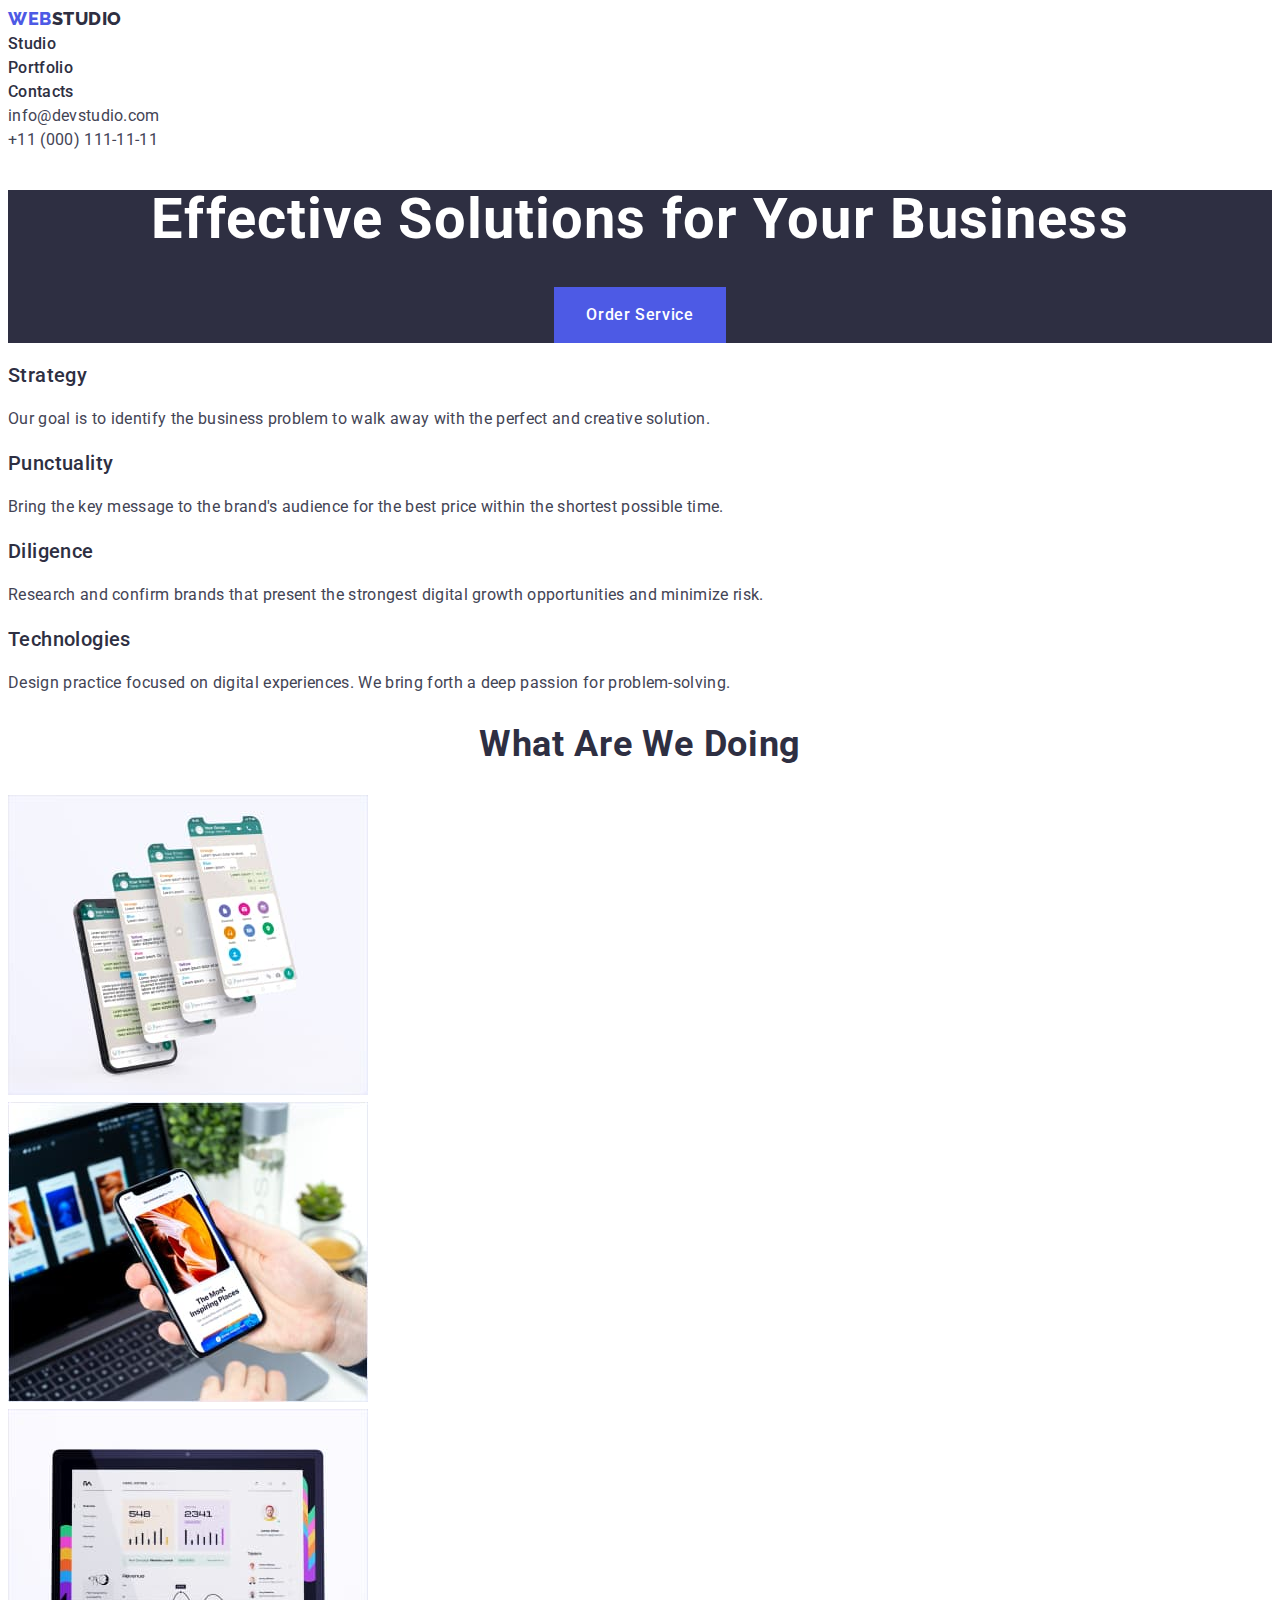
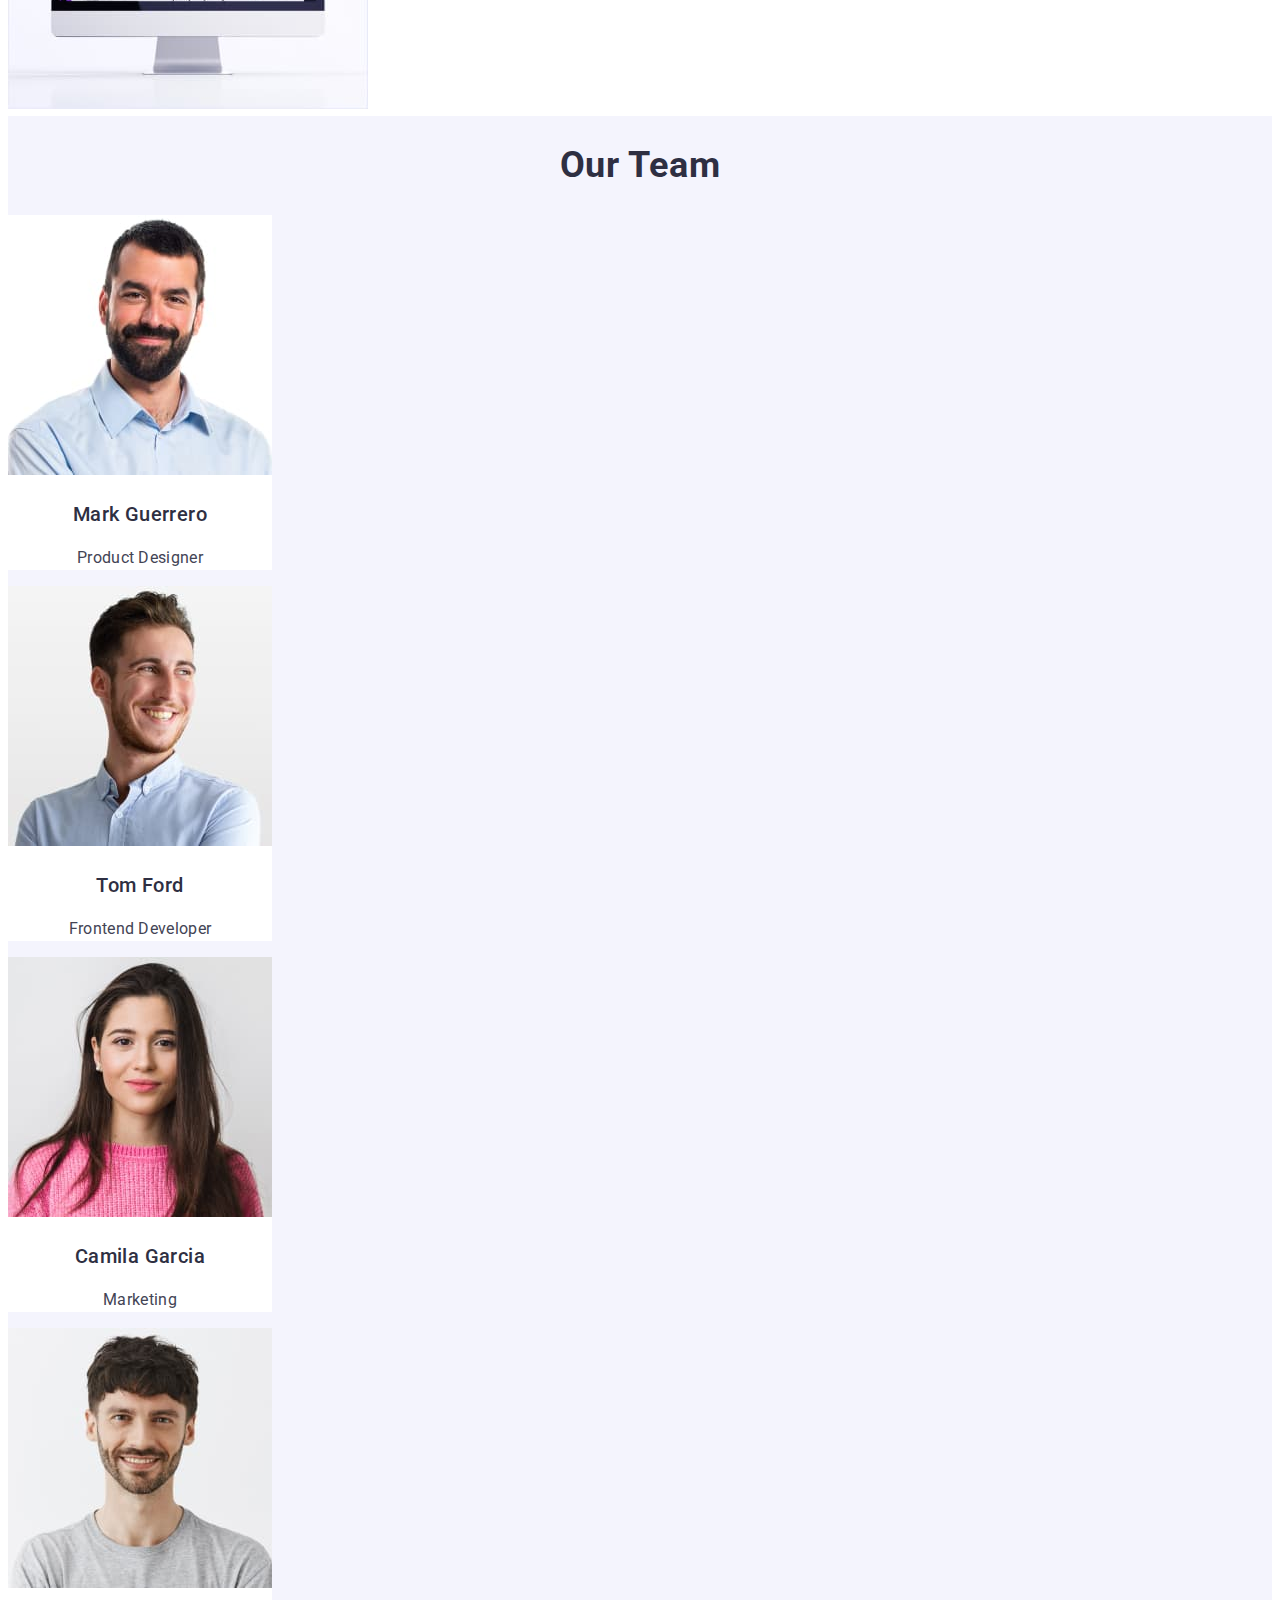
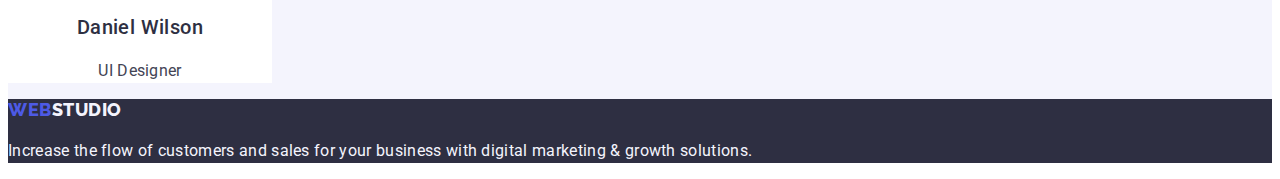
<file: index.html>
<!DOCTYPE html>
<html lang="en">
<head>
    <meta charset="UTF-8">
    <meta http-equiv="X-UA-Compatible" content="IE=edge">
    <meta name="viewport" content="width=device-width, initial-scale=1.0">
    <title>Студія</title>
<link rel="preconnect" href="https://fonts.googleapis.com">
<link rel="preconnect" href="https://fonts.gstatic.com" crossorigin>
<link href="https://fonts.googleapis.com/css2?family=Raleway:wght@800&family=Roboto:wght@400;500;700;900&display=swap" rel="stylesheet">
<link rel="stylesheet" type="text/css" href="css/styles.css">
</head>
<body>
    <header>
        <nav>
            <a class="site-logotype link" href="./index.html">
                Web<span class="studio">Studio</span>
            </a>
            <ul class="list">
                <li>
                    <a class="menu-link link" href="./index.html">Studio</a>
                </li>
                <li>
                    <a class="menu-link link" href="./portfolio.html">Portfolio</a>
                </li>
                <li>
                    <a class="menu-link link" href="">Contacts</a>
                </li>
            </ul>
        </nav>
        <address class="address-menu">
            <ul class="list">
                <li>
                    <a class="address-link link" href="mailto:info@devstudio.com">info@devstudio.com</a>
                </li>
                <li>
                    <a class="address-link link" href="tel:+110001111111">+11 (000) 111-11-11</a>
                </li>
            </ul>
        </address>
    </header>
    <main>
        <section class="top-banner">
            <h1 class="banner-title">Effective Solutions for Your Business</h1>
            <button class="banner-btn" type="button">
                Order Service
            </button>
        </section>
        <section>
            <h2 class="hidden-title" hidden>features</h2>
            <ul class="list">
                <li>
                    <h3 class="main-h">Strategy</h3>
                    <p class="main-p">Our goal is to identify the business
                        problem to walk away with the perfect and creative solution.</p>
                </li>
                <li>
                    <h3 class="main-h">Punctuality</h3>
                    <p class="main-p">Bring the key message to the brand's audience for the best price
                        within the shortest possible time.</p>
                </li>
                <li>
                    <h3 class="main-h">Diligence</h3>
                    <p class="main-p">Research and confirm brands that present the strongest digital growth
                        opportunities and minimize risk.</p>
                </li>
                <li>
                    <h3 class="main-h">Technologies</h3>
                    <p class="main-p">Design practice focused on digital experiences.
                        We bring forth a deep passion for problem-solving.</p>
                </li>
            </ul>
        </section>
        <section>
            <h2 class="main-title">What are we doing</h2>
            <ul class="list">
                <li>
                    <img src="./images/rectangle.jpg" alt="Computer" width=360 height=300>
                </li>
                <li>
                    <img src="./images/rectangle2.jpg" alt="Mobiles" width=360 height=300>
                </li>
                <li>
                    <img src="./images/rectangle3.jpg" alt="Devices" width=360 height=300>
                </li>
            </ul>
        </section>
        <section class="our-team">
            <h2 class="main-title">Our Team</h2>
            <ul class="list">
                <li>
                    <img alt="Team Member" src="./images/member.jpg" height=260 width=264>
                        <h3 class="main-h">Mark Guerrero</h3>
                        <p class="main-p">Product Designer</p>
                </li>
                <li>
                    <img alt="Team Member" src="./images/member2.jpg" height=260 width=264>
                        <h3 class="main-h">Tom Ford</h3>
                        <p class="main-p">Frontend Developer</p>
                </li>
                <li>
                    <img alt="Team Member" src="./images/member3.jpg" height=260 width=264>
                        <h3 class="main-h">Camila Garcia</h3>
                        <p class="main-p">Marketing</p>
                </li>
                <li>
                    <img alt="Team Member" src="./images/member4.jpg" height=260 width=264>
                        <h3 class="main-h">Daniel Wilson</h3>
                        <p class="main-p">UI Designer</p>
                </li>
            </ul>
        </section>
    </main>
    <footer class="footer">
        <a class="site-logotype link" href="./index.html">
            Web<span class="studio">Studio</span>
        </a>
        <p>Increase the flow of customers and sales for your business with digital marketing & growth solutions.</p>
    </footer>
</body>
</html>
</file>
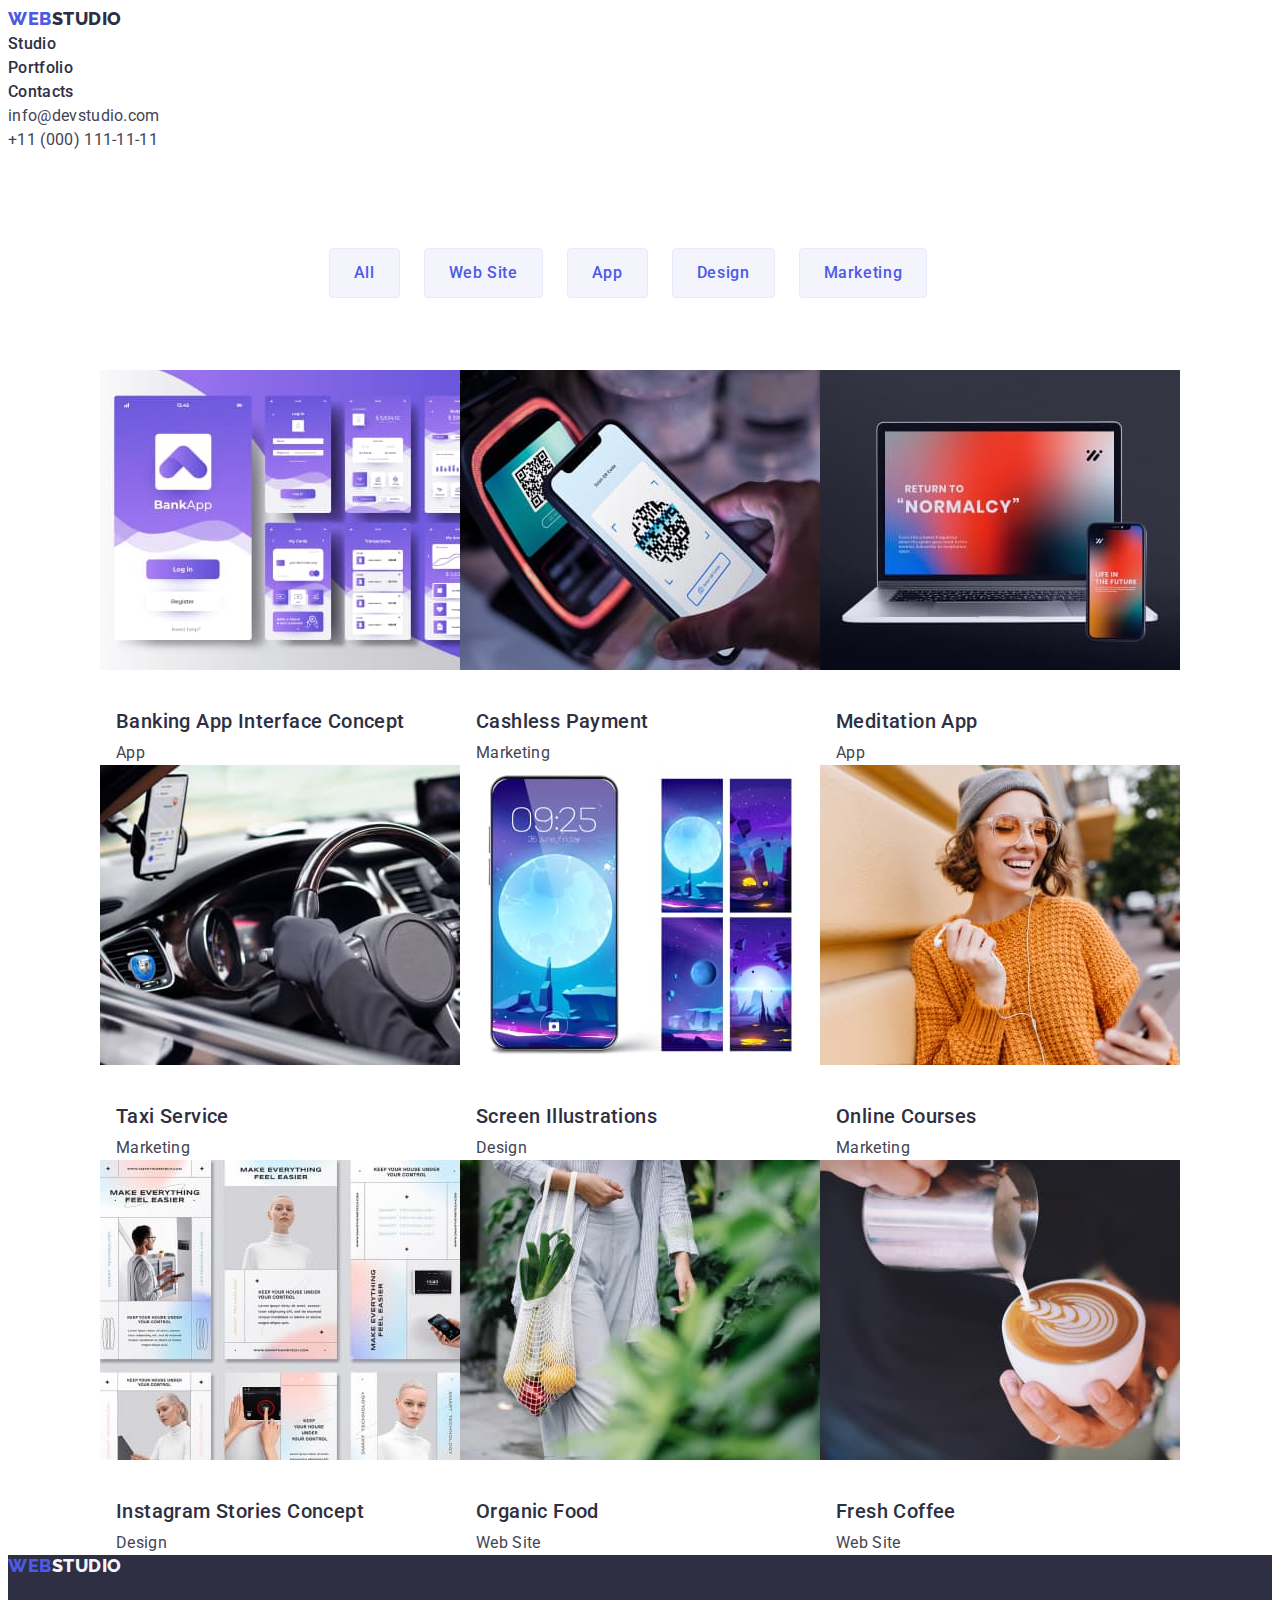
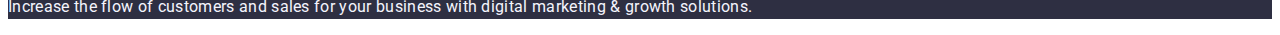
<file: portfolio.html>
<!DOCTYPE html>
<html lang="en">
<head>
    <meta charset="UTF-8">
    <meta http-equiv="X-UA-Compatible" content="IE=edge">
    <meta name="viewport" content="width=device-width, initial-scale=1.0">
    <title>Портфоліо</title>
    <link rel="stylesheet" type="text/css" href="css/styles.css">
<link rel="preconnect" href="https://fonts.googleapis.com">
<link rel="preconnect" href="https://fonts.gstatic.com" crossorigin>
<link href="https://fonts.googleapis.com/css2?family=Raleway:wght@800&display=swap" rel="stylesheet">
<link href="https://fonts.googleapis.com/css2?family=Roboto:wght@400;500;700;900&display=swap" rel="stylesheet">
</head>
<body>
    <header>
        <nav>
            <a class="site-logotype link" href="./index.html">
                Web<span class="studio">Studio</span>
            </a>
            <ul class="list">
                <li>
                    <a class="menu-link link first-link" href="./index.html">Studio</a>
                </li>
                <li>
                    <a class="menu-link link" href="./portfolio.html">Portfolio</a>
                </li>
                <li>
                    <a class="menu-link link" href="">Contacts</a>
                </li>
            </ul>
        </nav>
        <address class="address-menu">
            <ul class="list">
                <li>
                    <a class="address-link link" href="mailto:info@devstudio.com">info@devstudio.com</a>
                </li>
                <li>
                    <a class="address-link link" href="tel:+110001111111">+11 (000) 111-11-11</a>
                </li>
            </ul>
        </address>
    </header>
    <main>
        <section>
            <h1 hidden>Portfolio</h1>
                <ul class="button-filter-list list">
                        <li>
                            <button class="btn-filter" type="button">
                                All
                            </button>
                        </li>
                        <li>
                            <button class="btn-filter" type="button">
                                Web Site
                            </button>
                        </li>
                        <li>
                            <button class="btn-filter" type="button">
                                App
                            </button>
                        </li>
                        <li>
                            <button class="btn-filter" type="button">
                                Design
                            </button>
                        </li>
                        <li>
                            <button class="btn-filter" type="button">
                                Marketing
                            </button>
                        </li>
                </ul>
                <ul class="work-list list">
                        <li>
                            <a class="link">
                                <img src="./images/work1.jpg" alt="Banking App Interface Concept" width=360 height=300>
                                <h2 class="work-list-title">Banking App Interface Concept</h2>
                                <p class="work-list-p">App</p>
                            </a>
                        </li>
                        <li>
                            <a class="link">
                                <img src="./images/work2.jpg" alt="Cashless Payment" width=360 height=300>
                                <h2 class="work-list-title">Cashless Payment</h2>
                                <p class="work-list-p">Marketing</p>
                            </a>
                        </li>
                        <li>
                            <a class="link">
                                <img src="./images/work3.jpg" alt="Meditation App" width=360 height=300>
                                <h2 class="work-list-title">Meditation App</h2>
                                <p class="work-list-p">App</p>
                            </a>
                        </li>
                        <li>
                            <a class="link">
                                <img src="./images/work4.jpg" alt="Taxi Service" width=360 height=300>
                                <h2 class="work-list-title">Taxi Service</h2>
                                <p class="work-list-p">Marketing</p>
                            </a>
                        </li>
                        <li>
                            <a class="link">
                                <img src="./images/work5.jpg" alt="Screen Illustrations" width=360 height=300>
                                <h2 class="work-list-title">Screen Illustrations</h2>
                                <p class="work-list-p">Design</p>
                            </a>
                        </li>
                        <li>
                            <a class="link">
                                <img src="./images/work6.jpg" alt="Online Courses" width=360 height=300>
                                <h2 class="work-list-title">Online Courses</h2>
                                <p class="work-list-p">Marketing</p>
                            </a>
                        </li>
                        <li>
                            <a class="link">
                                <img src="./images/work7.jpg" alt="Instagram Stories Concept" width=360 height=300>
                                <h2 class="work-list-title">Instagram Stories Concept</h2>
                                <p class="work-list-p">Design</p>
                            </a>
                        </li>
                        <li>
                            <a class="link">
                                <img src="./images/work8.jpg" alt="Organic Food" width=360 height=300>
                                <h2 class="work-list-title">Organic Food</h2>
                                <p class="work-list-p">Web Site</p>
                            </a>
                        </li>
                        <li>
                            <a class="link">
                                <img src="./images/work9.jpg" alt="Fresh Coffee" width=360 height=300>
                                <h2 class="work-list-title">Fresh Coffee</h2>
                                <p class="work-list-p">Web Site</p>
                            </a>
                        </li>
                </ul>
        </section>
    </main>
    <footer class="footer">
        <a class="site-logotype link" href="./index.html">
            Web<span class="studio">Studio</span>
        </a>
        <p>Increase the flow of customers and sales for your business with digital marketing & growth solutions.</p>
    </footer>
</body>
</html>
</file>
<file: css/styles.css>
:root {
    --main-font-color: #2e2f42;
    --second-color: #4d5ae5;
    --body-font-color: #434455;
}
body {
    font-family: 'Roboto', sans-serif;
    color: var(--body-font-color);
    background: #fff;
    font-size: 16px;
    line-height: 1.5;
}
.site-logotype {
    font-family: "Raleway", sans-serif;
    font-weight: 800;
    font-size: 18px;
    line-height: 1.17;
    letter-spacing: 0.03em;
    text-transform: uppercase;
    color: var(--second-color);
}
.studio {
    color: var(--main-font-color);
}
.address-menu {
    font-style: normal;
}
.address-link {
    letter-spacing: 0.02em;
}
.menu-link {
    font-weight: 500;
    font-size: 16px;
    line-height: 1.5;
    letter-spacing: 0.02em;
    color: var(--main-font-color);
}
.menu-link:hover,  
.menu-link:focus,
.link:hover,
.link:focus {
    color: #404bbf;
}
.link {
    text-decoration: none;
}
.list {
    list-style: none;
}
.footer {
    background-color: var(--main-font-color);
}
.footer > a > span {
    color: #f4f4fd;
}
.footer > p {
    color: #F4F4FD;
    letter-spacing: 0.02em;
}
button {
    cursor: pointer;
    border: none;
    line-height: 1.5;
    font-size: 16px;
}
ul {
    list-style-type: none;
    padding: 0;
    margin: 0;
}
a {
    text-decoration: none;
    color: inherit;
}
/* Index page */
.top-banner {
    background: #2E2F42;
    text-align: center;
}
.banner-title {
    font-size: 56px;
    line-height: 1.07;
    text-align: center;
    letter-spacing: 0.02em;
    color: #ffffff;
}
.banner-btn {
    font-family: "Roboto", sans-serif;
    font-weight: 500;
    letter-spacing: 0.04em;
    color: #ffffff;
    background: var(--second-color);
    padding: 16px 32px;
}
.main-h {
    font-weight: 500;
    font-size: 20px;
    line-height: 1.2;
    letter-spacing: 0.02em;
    color: var(--main-font-color);
}
.main-p {
    letter-spacing: 0.02em;
}
.main-title {
    font-size: 36px;
    line-height: 1.11;
    text-align: center;
    letter-spacing: 0.02em;
    text-transform: capitalize;
    color: var(--main-font-color);
    width: 100%;
}
.our-team {
    background: #F4F4FD;
    display: flex;
    flex-wrap: wrap;
}
.our-team > ul > li {
    background: #fff;
    text-align: center;
}
/* Index page css end*/

/* Profile page */
.button-filter-list {
    margin: 96px 0 72px;
    display: flex;
    flex-direction: row;
    justify-content: center;
    align-items: center;
}
.button-filter-list > li > .btn-filter {
    color: #4D5AE5;
    background: #F4F4FD;
    padding: 12px 24px;
    font-weight: 500;
    text-align: center;
    border: 1px solid #E7E9FC;
    border-radius: 4px;
    margin-right: 24px;
    font-family: "Roboto", sans-serif;
    font-weight: 500;
    font-size: 16px;
    line-height: 1.5;
    letter-spacing: 0.04em;
    cursor: pointer;
}
.button-filter-list > li > .btn-filter:hover,
.button-filter-list > li > .btn-filter:focus {
    background: #404BBF;
    color: #fff;
}
p {
    color: #434455;
}
.work-list-title {
    font-size: 20px;
    font-weight: 500;
    line-height: 1.2;
    letter-spacing: 0.02em;
    color: var(--main-font-color);
}
.work-list {
    display: flex;
    flex-direction: row;
    justify-content: center;
    align-items: center;
    flex-wrap: wrap;
}
.work-list > a {
    border: 1px solid #E7E9FC;
    margin-right: 24px;
    margin-bottom: 48px;
    padding-bottom: 32px;
}
.work-list > li > a > img {
    margin-bottom: 32px;
}
.work-list > li > a > .work-list-p {
    margin: 0;
    padding-left: 16px;
}
.work-list > li > a > .work-list-title {
    margin: 0 0 8px 0;
    padding-left: 16px;
}
.work-list-p {
    font-size: 16px;
    line-height: 1.5;
    letter-spacing: 0.02em;
}
/* Profile page css end */
</file>
